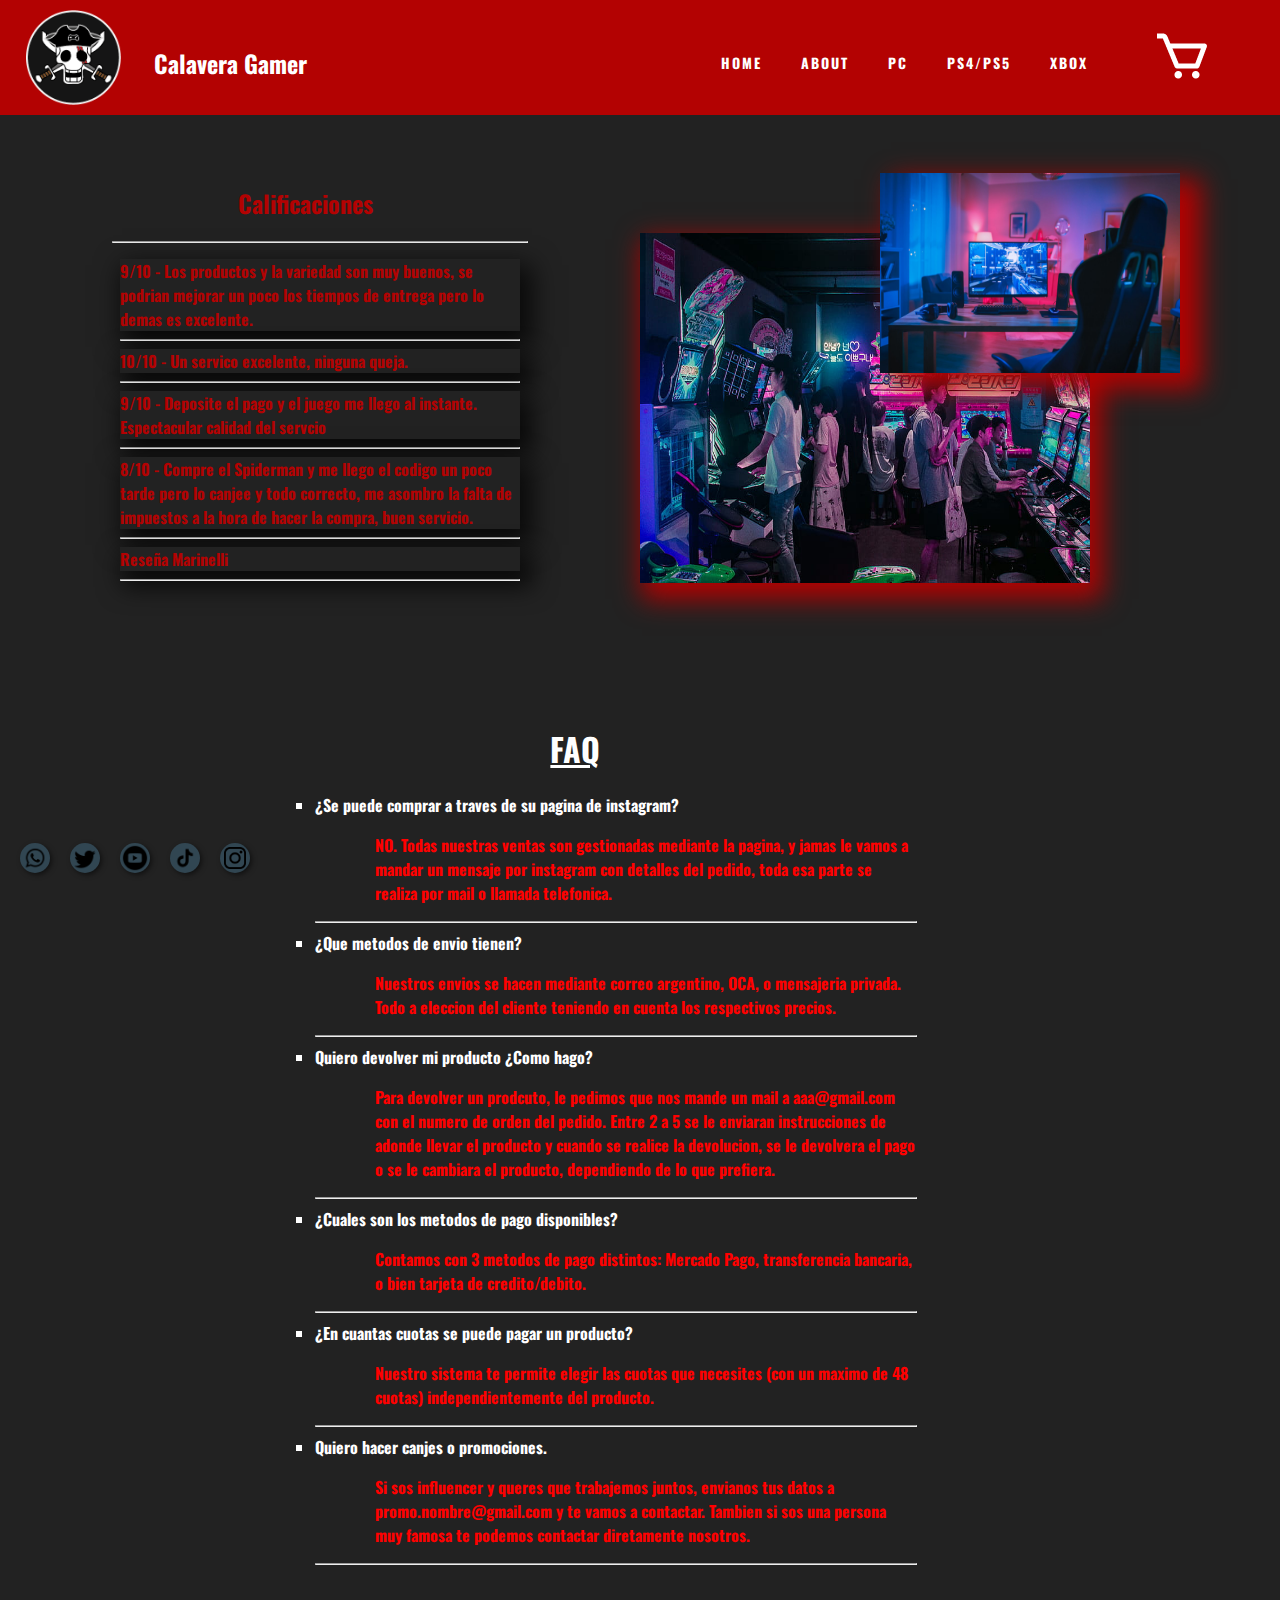
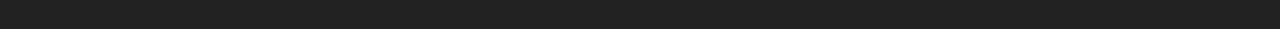
<file: pagina (final)/about.html>
<!DOCTYPE html>
<html>
    <head>
        <link rel="stylesheet" href="css/about.css">
        <link rel="preconnect" href="https://fonts.googleapis.com">
        <link rel="preconnect" href="https://fonts.gstatic.com" crossorigin>
        <link href="ht+tps://fonts.googleapis.com/css2?family=Oswald:wght@200;300;400;500;600;700&display=swap" rel="stylesheet">
        <meta charset="UTF-8">
        <link href='https://unpkg.com/boxicons@2.1.4/css/boxicons.min.css' rel='stylesheet'>
        <link rel="shortcut icon" href="img/Logo-Final.png" type="image/x-icon">
        <title>Calavera Gamer - About</title>
    </head>

    <body>
        <header>
            <div class="container">
                <img src="img/Logo-Final.png" alt="logo" class="logo">
                <h2 id="nombrePagina">Calavera Gamer</h2>
                <nav>
                    <ul>
                        <li><a href="index.html" class="lista">Home</a></li>
                        <li><a href="about.html" class="lista">About</a></li>
                        <li><a href="PC.html" class="lista">PC</a></li>
                        <li><a href="PS.html" class="lista">PS4/PS5</a></li>
                        <li><a href="XBOX.html" class="lista">XBOX</a></li>
                    </ul>
                    <div id="carrito">
                        <a href=""><img src="img/cart.png" alt=""></a>
                    </div>
                </nav>
            </div>
        </header>
        <main>
            <div class="Reseñas">
                <div class="Calif">
                <h2 id="ReseñasTitulo">Calificaciones</h2>
                <hr id="separadorTitulo">
                <ul style="list-style: none">
                    <li class="reseñaEscrita"> 9/10 - Los productos y la variedad son muy buenos, se podrian mejorar un poco los tiempos de entrega pero lo demas es excelente.</li>
                    <hr class="separadorReseñas">
                    <li class="reseñaEscrita"> 10/10 - Un servico excelente, ninguna queja.</li>
                    <hr class="separadorReseñas">
                    <li class="reseñaEscrita"> 9/10 - Deposite el pago y el juego me llego al instante. Espectacular calidad del servcio</li>
                    <hr class="separadorReseñas">
                    <li class="reseñaEscrita"> 8/10 - Compre el Spiderman y me llego el codigo un poco tarde pero lo canjee y todo correcto, me asombro la falta de impuestos a la hora de hacer la compra, buen servicio.</li>
                    <hr class="separadorReseñas">
                    <li class="reseñaEscrita"> Reseña Marinelli</li>
                    <hr class="separadorReseñas">
                </ul>
                </div>
                <div class="Imagenes">
                        <img id="img1" src="img/sala.jpg">
                        <img id="img2" src="img/setup.jpg">
                </div>
            </div>
            <div class="faq">
                <h1 id="tituloFaq">FAQ</h1>
                <ul style="list-style:square;">
                    <li class="preguntaFaq">¿Se puede comprar a traves de su pagina de instagram?</li>
                        <p class="respuestaFaq">NO. Todas nuestras ventas son gestionadas mediante la pagina, y jamas le vamos a mandar un mensaje por instagram con detalles del pedido, toda esa parte se realiza por mail o llamada telefonica.</p>
                    <hr class="separadorFaq">
                    <li class="preguntaFaq">¿Que metodos de envio tienen?</li>
                        <p class="respuestaFaq">Nuestros envios se hacen mediante correo argentino, OCA, o mensajeria privada. Todo a eleccion del cliente teniendo en cuenta los respectivos precios.</p>
                    <hr class="separadorFaq">
                    <li class="preguntaFaq">Quiero devolver mi producto ¿Como hago?</li>
                        <p class="respuestaFaq">Para devolver un prodcuto, le pedimos que nos mande un mail a aaa@gmail.com con el numero de orden del pedido. Entre 2 a 5 se le enviaran instrucciones de adonde llevar el producto y cuando se realice la devolucion, se le devolvera el pago o se le cambiara el producto, dependiendo de lo que prefiera.</p>
                    <hr class="separadorFaq">
                    <li class="preguntaFaq">¿Cuales son los metodos de pago disponibles?</li>
                        <p class="respuestaFaq">Contamos con 3 metodos de pago distintos: Mercado Pago, transferencia bancaria, o bien tarjeta de credito/debito.</p>
                    <hr class="separadorFaq">
                    <li class="preguntaFaq">¿En cuantas cuotas se puede pagar un producto?</li>
                        <p class="respuestaFaq">Nuestro sistema te permite elegir las cuotas que necesites (con un maximo de 48 cuotas) independientemente del producto.</p>
                    <hr class="separadorFaq">
                    <li class="preguntaFaq">Quiero hacer canjes o promociones.</li>
                        <p class="respuestaFaq">Si sos influencer y queres que trabajemos juntos, envianos tus datos a promo.nombre@gmail.com y te vamos a contactar. Tambien si sos una persona muy famosa te podemos contactar diretamente nosotros.</p>
                    <hr class="separadorFaq">
                </ul>
            </div>
        </main>
        <footer style="margin-bottom: 5%;">
            <section class="buttons-redes">
                <a href="#" id="whatsapp"><img src="img/WPP.png" alt="logoWPP" style="height: 30px ; bottom: 0px; position: absolute; margin-left: -15px;"></a>
                <a href="#" id="twitter"><img src="img/TW.png" alt="logoTW" style="height: 22px ; bottom: 3px; position: absolute; margin-left: -11px;"></a>
                <a href="#" id="youtube"><img src="img/YT.png" alt="logoYT" style="height: 30px ; bottom: 0px; position: absolute; margin-left: -15px;"></a>
                <a href="#" id="tiktok"><img src="img/TIKTOK.png" alt="logoTK" style="height: 30px ; bottom: 0px; position: absolute; margin-left: -15px;"></a>
                <a href="#" id="instagram"><img src="img/IG.png" alt="logoIG" style="height: 22px ; bottom: 4px; position: absolute; margin-left: -11px;"></a>
            </section>
        </footer>
    </body>
</html>
</file>
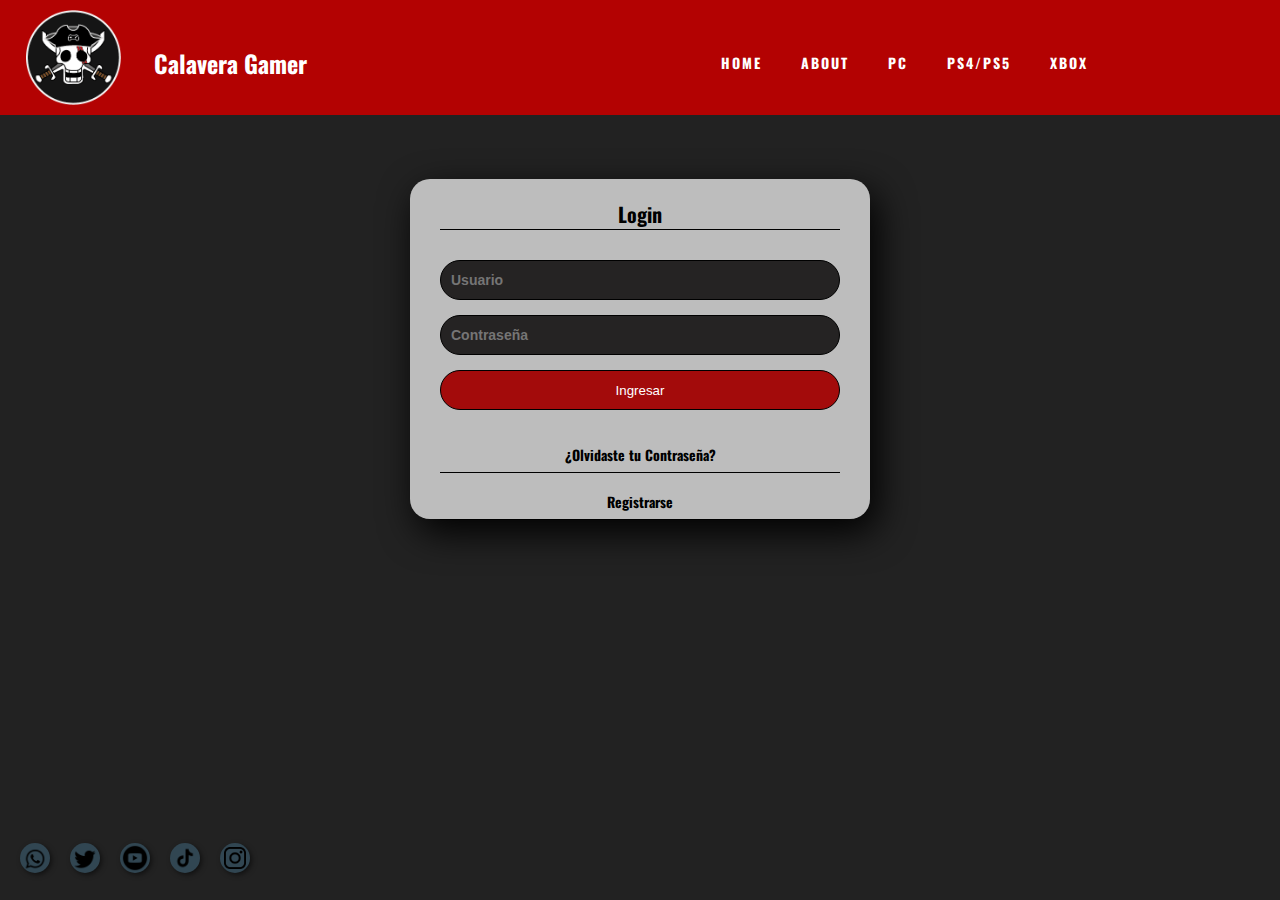
<file: pagina (final)/login.html>
<!DOCTYPE html>
<html>
    <head>
        <link rel="stylesheet" href="css/login.css">
        <link rel="preconnect" href="https://fonts.googleapis.com">
        <link rel="preconnect" href="https://fonts.gstatic.com" crossorigin>
        <link href="ht+tps://fonts.googleapis.com/css2?family=Oswald:wght@200;300;400;500;600;700&display=swap" rel="stylesheet">
        <meta charset="UTF-8">
        <script src="https://code.jquery.com/jquery-3.6.0.min.js"></script>
        <link href='https://unpkg.com/boxicons@2.1.4/css/boxicons.min.css' rel='stylesheet'>
        <link rel="shortcut icon" href="img/Logo-Final.png" type="image/x-icon">
        <title>Calavera Gamer - Iniciar</title>
    </head>

    <body>
        <header>
            <header>
                <div class="container">
                    <img src="img/Logo-Final.png" alt="logo" class="logo">
                    <h2 id="nombrePagina">Calavera Gamer</h2>
                    <nav>
                        <ul>
                            <li><a href="index.html" class="lista">Home</a></li>
                            <li><a href="about.html" class="lista">About</a></li>
                            <li><a href="#" class="lista">PC</a></li>
                            <li><a href="#" class="lista">PS4/PS5</a></li>
                            <li><a href="#" class="lista">XBOX</a></li>
                        </ul>
                    </nav>
                </div>
            </header>
        </header>
        <section class="form-login">
            <form id="formulario">
            <h5>Login</h5>
                <input class="controls" type="text" name="usuario" value="" placeholder="Usuario" id="nombreUsuario">
                <input class="controls" type="password" name="contrasena" value="" placeholder="Contraseña" id="contraseña">
                <input class="buttons" type="submit" name="" value="Ingresar">
                <p><a href="#">¿Olvidaste tu Contraseña?</a></p>
                <p><a href="registrarse.html">Registrarse</a></p>
            </form>
          </section>
          <section class="buttons-redes">
            <a href="#" id="whatsapp"><img src="img/WPP.png" alt="logoWPP" style="height: 30px ; bottom: -0.5px; position: absolute; margin-left: -15px;"></a>
            <a href="#" id="twitter"><img src="img/TW.png" alt="logoTW" style="height: 22px ; bottom: 3px; position: absolute; margin-left: -11px;"></a>
            <a href="#" id="youtube"><img src="img/YT.png" alt="logoYT" style="height: 30px ; bottom: 0px; position: absolute; margin-left: -15px;"></a>
            <a href="#" id="tiktok"><img src="img/TIKTOK.png" alt="logoTK" style="height: 30px ; bottom: 0px; position: absolute; margin-left: -15px;"></a>
            <a href="#" id="instagram"><img src="img/IG.png" alt="logoIG" style="height: 22px ; bottom: 4px; position: absolute; margin-left: -11px;"></a>
          </section>
    </body>
    <script>
        $("#formulario").submit(function(event) {
          event.preventDefault(); // se debe colocar para que el formulario no se envie

          $.ajax({
              method: "POST",
              url:"/php/corroborar.php",
              data: { Usuario: $("#nombreUsuario").val(), Contraseña: $("#contraseña").val()}

          })
          .done(function(msg){
                if(msg=="Exitoso"){
                location.href="index.html" //muestra la respuesta como una alerta
                }
                else{
                    alert(msg)
                }
          });
      });
  </script>
</html>
</file>
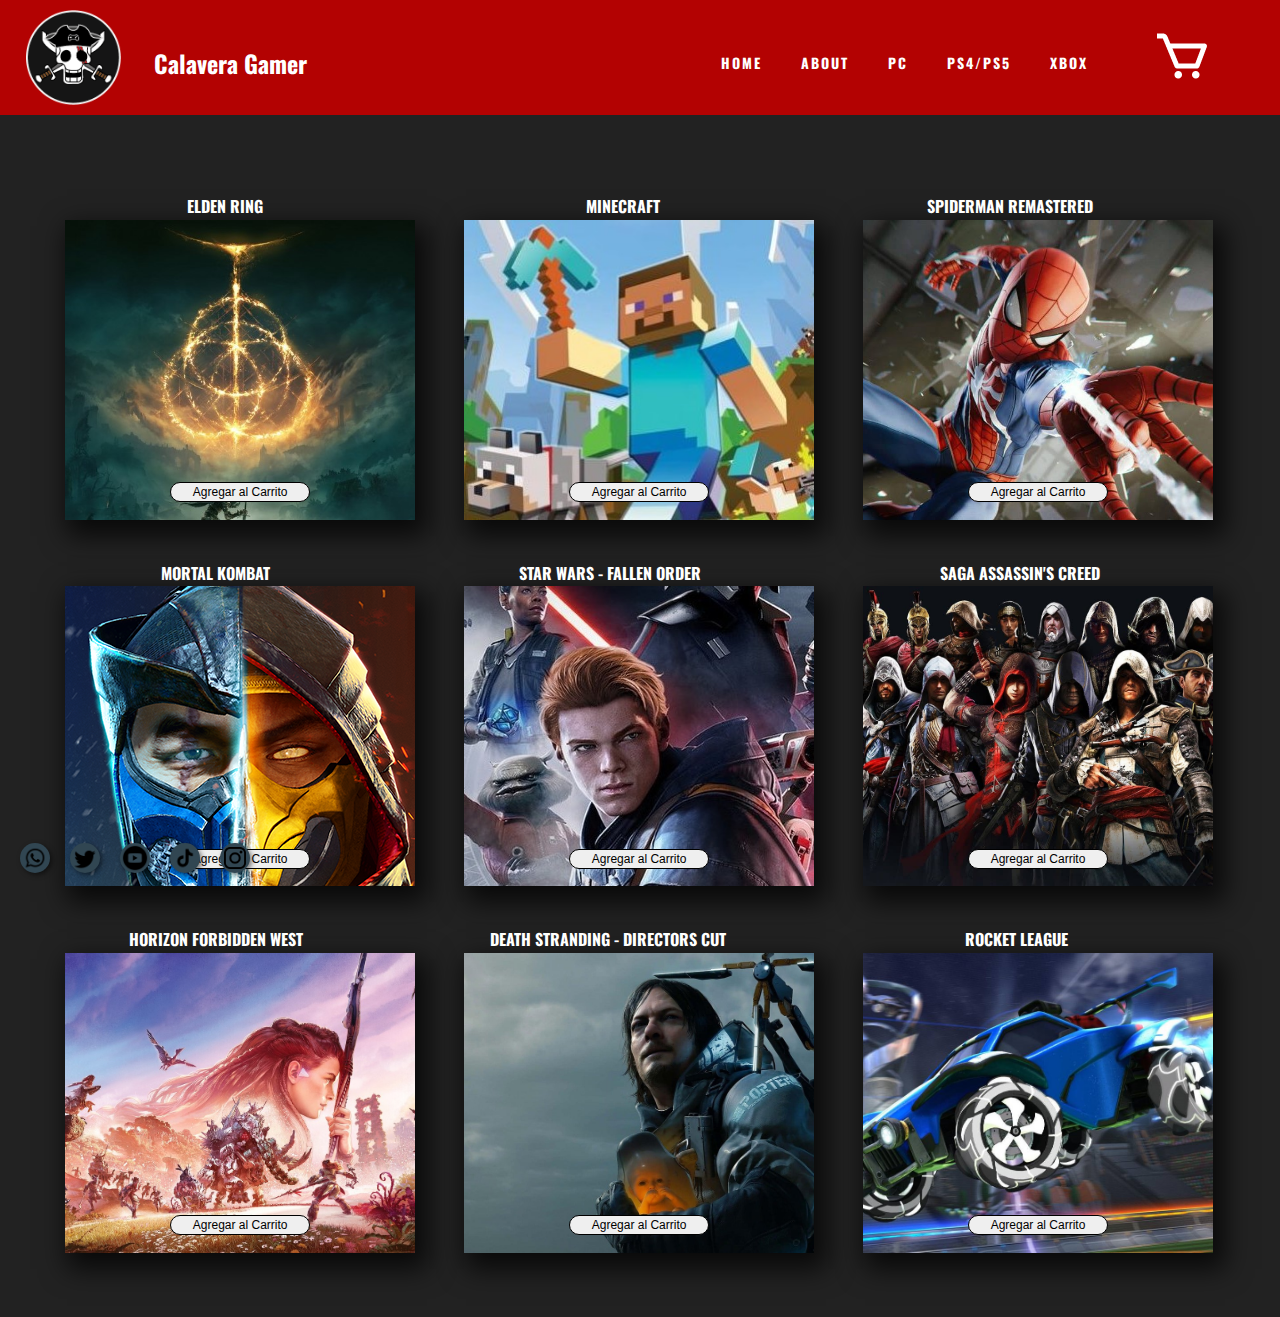
<file: pagina (final)/PC.html>
<!DOCTYPE html>
<html>
    <head>
        <link rel="stylesheet" href="css/index.css">
        <link rel="preconnect" href="https://fonts.googleapis.com">
        <link rel="preconnect" href="https://fonts.gstatic.com" crossorigin>
        <link href="ht+tps://fonts.googleapis.com/css2?family=Oswald:wght@200;300;400;500;600;700&display=swap" rel="stylesheet">
        <meta charset="UTF-8">
        <link href='https://unpkg.com/boxicons@2.1.4/css/boxicons.min.css' rel='stylesheet'>
        <link rel="shortcut icon" href="img/Logo-Final.png" type="image/x-icon">
        <title>Calavera Gamer - PC</title>
    </head>

    <body>
    
        <header>
            <div class="container">
                <img src="img/Logo-Final.png" alt="logo" class="logo">
                <h2 id="nombrePagina">Calavera Gamer</h2>
                <nav>
                    <ul>
                        <li><a href="index.html" class="lista">Home</a></li>
                        <li><a href="about.html" class="lista">About</a></li>
                        <li><a href="PC.html" class="lista">PC</a></li>
                        <li><a href="PS.html" class="lista">PS4/PS5</a></li>
                        <li><a href="XBOX.html" class="lista">XBOX</a></li>
                    </ul>
                    <div id="carrito">
                        <a href=""><img src="img/cart.png" alt="carrito"></a>
                    </div>
                </nav>

            </div>

        </header>
        <main>
            <section class="productos" style="margin-top: 11%;">
                <div class="filaProd">
                    <div class="productoRecuadro" style="background-image: url(img/ELDEN.jpg); background-size: cover;">
                        <p class="infoProducto" style="margin-left: 9.5%; margin-top: -2%;">ELDEN RING</p>
                        <button class="button">Agregar al Carrito</button>
                    </div>
                    <div class="productoRecuadro" style="background-image: url(img/MINECRAFT.jpeg); background-size: 350px 300px;">
                        <p class="infoProducto" style="margin-left: 9.5%; margin-top: -2%;">MINECRAFT</p>
                        <button class="button">Agregar al Carrito</button>
                    </div>
                    <div class="productoRecuadro" style="background-image: url(img/SPIDERMAN.jpg); background-size: cover;">
                        <p class="infoProducto" style="margin-left: 5%; margin-top: -2%;">SPIDERMAN REMASTERED</p>
                        <button class="button">Agregar al Carrito</button>
                    </div>
                </div>
                <div class="filaProd">
                    <div class="productoRecuadro" style="background-image: url(img/MortalKombat.png);">
                        <p class="infoProducto" style="margin-left: 7.5%; margin-top: -2%;">MORTAL KOMBAT</p>
                        <button class="button">Agregar al Carrito</button>
                    </div>
                    <div class="productoRecuadro" style="background-image: url(img/FALLENORDER.jpg); background-size: 350px 300px;">
                        <p class="infoProducto" style="margin-left: 4.3%; margin-top: -2%;">STAR WARS - FALLEN ORDER</p>
                        <button class="button">Agregar al Carrito</button>
                    </div>
                    <div class="productoRecuadro" style="background-image: url(img/SAGAAC.jpg); background-size: cover;">
                        <p class="infoProducto" style="margin-left: 6%; margin-top: -2%;">SAGA ASSASSIN'S CREED</p>
                        <button class="button">Agregar al Carrito</button>
                    </div>
                </div>
                <div class="filaProd">
                    <div class="productoRecuadro" style="background-image: url(img/HORIZONFW.jpeg); background-size: cover;">
                        <p class="infoProducto" style="margin-left: 5%; margin-top: -2%;">HORIZON FORBIDDEN WEST</p>
                        <button class="button">Agregar al Carrito</button>
                    </div>
                    <div class="productoRecuadro" style="background-image: url(img/DEATHSTRADING.jpg); background-size: cover;">
                        <p class="infoProducto" style="margin-left: 2%; margin-top: -2%;">DEATH STRANDING - DIRECTORS CUT</p>
                        <button class="button">Agregar al Carrito</button>  
                    </div>
                    <div class="productoRecuadro" style="background-image: url(img/ROCKETLEAGUE.jpg); background-size: cover;">
                        <p class="infoProducto" style="margin-left: 8%; margin-top: -2%;">ROCKET LEAGUE</p>
                        <button class="button">Agregar al Carrito</button>
                    </div>
                </div>
            </section>
        </main>
        <footer style="margin-bottom: 5%;">
            <section class="buttons-redes">
                <a href="#" id="whatsapp"><img src="img/WPP.png" alt="logoWPP" style="height: 30px ; bottom: 0px; position: absolute; margin-left: -15px;"></a>
                <a href="#" id="twitter"><img src="img/TW.png" alt="logoTW" style="height: 22px ; bottom: 3px; position: absolute; margin-left: -11px;"></a>
                <a href="#" id="youtube"><img src="img/YT.png" alt="logoYT" style="height: 30px ; bottom: 0px; position: absolute; margin-left: -15px;"></a>
                <a href="#" id="tiktok"><img src="img/TIKTOK.png" alt="logoTK" style="height: 30px ; bottom: 0px; position: absolute; margin-left: -15px;"></a>
                <a href="#" id="instagram"><img src="img/IG.png" alt="logoIG" style="height: 22px ; bottom: 4px; position: absolute; margin-left: -11px;"></a>
            </section>
        </footer>
    </body>
</html>
</file>
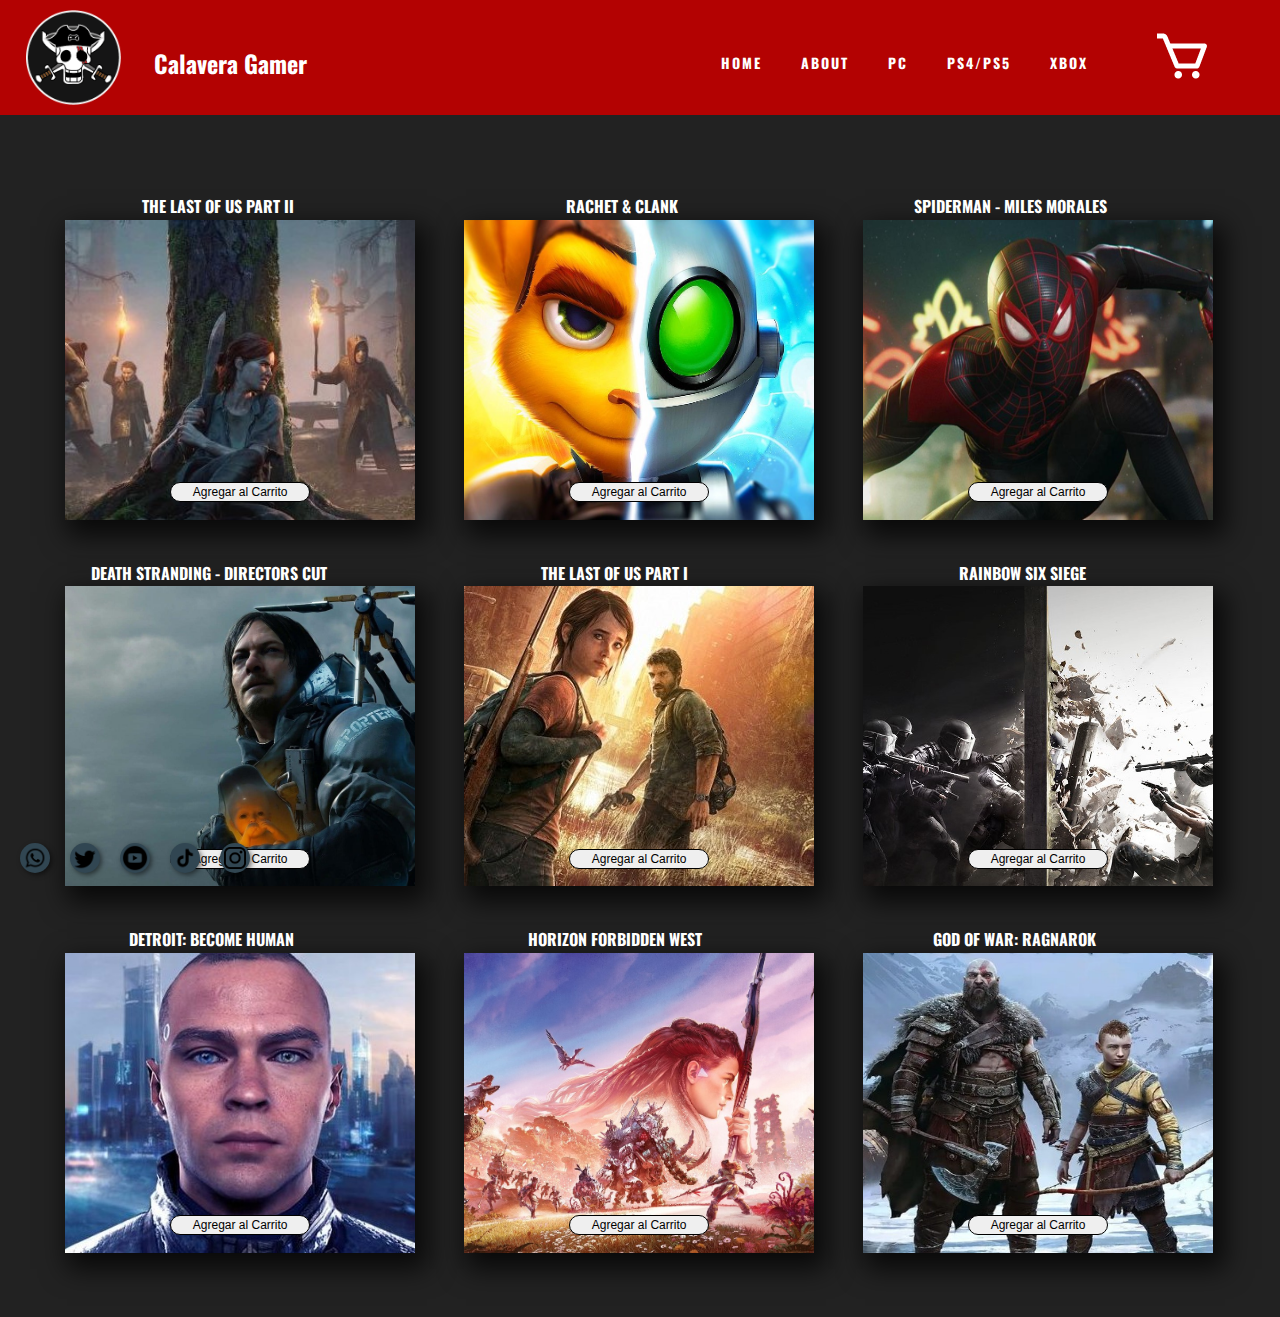
<file: pagina (final)/PS.html>
<!DOCTYPE html>
<html>
    <head>
        <link rel="stylesheet" href="css/index.css">
        <link rel="preconnect" href="https://fonts.googleapis.com">
        <link rel="preconnect" href="https://fonts.gstatic.com" crossorigin>
        <link href="ht+tps://fonts.googleapis.com/css2?family=Oswald:wght@200;300;400;500;600;700&display=swap" rel="stylesheet">
        <meta charset="UTF-8">
        <link href='https://unpkg.com/boxicons@2.1.4/css/boxicons.min.css' rel='stylesheet'>
        <link rel="shortcut icon" href="img/Logo-Final.png" type="image/x-icon">
        <title>Calavera Gamer - PS4/PS5</title>
    </head>

    <body>
    
        <header>
            <div class="container">
                <img src="img/Logo-Final.png" alt="logo" class="logo">
                <h2 id="nombrePagina">Calavera Gamer</h2>
                <nav>
                    <ul>
                        <li><a href="index.html" class="lista">Home</a></li>
                        <li><a href="about.html" class="lista">About</a></li>
                        <li><a href="PC.html" class="lista">PC</a></li>
                        <li><a href="PS.html" class="lista">PS4/PS5</a></li>
                        <li><a href="XBOX.html" class="lista">XBOX</a></li>
                    </ul>
                    <div id="carrito">
                        <a href=""><img src="img/cart.png" alt="carrito"></a>
                    </div>
                </nav>

            </div>

        </header>
        <main>
            <section class="productos" style="margin-top: 11%;">
                <div class="filaProd">
                    <div class="productoRecuadro" style="background-image: url(img/TLOU2.jpg); background-size: cover;">
                        <p class="infoProducto" style="margin-left: 6%; margin-top: -2%;">THE LAST OF US PART II</p>
                        <button class="button">Agregar al Carrito</button>  
                    </div>
                    <div class="productoRecuadro" style="background-image: url(img/RACHET.jpg); background-size: 350px 300px;">
                        <p class="infoProducto" style="margin-left: 8%; margin-top: -2%;">RACHET & CLANK</p>
                        <button class="button">Agregar al Carrito</button>
                    </div>
                    <div class="productoRecuadro" style="background-image: url(img/MILESMORALES.jpeg); background-size: 350px 300px;">
                        <p class="infoProducto" style="margin-left: 4%; margin-top: -2%;">SPIDERMAN - MILES MORALES</p>
                        <button class="button">Agregar al Carrito</button>
                    </div>
                </div>
                <div class="filaProd">
                    <div class="productoRecuadro" style="background-image: url(img/DEATHSTRADING.jpg); background-size: cover;">
                        <p class="infoProducto" style="margin-left: 2%; margin-top: -2%;">DEATH STRANDING - DIRECTORS CUT</p>
                        <button class="button">Agregar al Carrito</button>  
                    </div>
                    <div class="productoRecuadro" style="background-image: url(img/TLOU.jpg);">
                        <p class="infoProducto" style="margin-left: 6%; margin-top: -2%;">THE LAST OF US PART I</p>
                        <button class="button">Agregar al Carrito</button>
                    </div>
                    <div class="productoRecuadro" style="background-image: url(img/R6S.jpg); background-size: cover;">
                        <p class="infoProducto" style="margin-left: 7.5%; margin-top: -2%;">RAINBOW SIX SIEGE</p>
                        <button class="button">Agregar al Carrito</button>
                    </div>
                </div>
                <div class="filaProd">
                    <div class="productoRecuadro" style="background-image: url(img/DETROIT.jpg); background-size: cover;">
                        <p class="infoProducto" style="margin-left: 5%; margin-top: -2%;">DETROIT: BECOME HUMAN</p>
                        <button class="button">Agregar al Carrito</button>
                    </div>
                    <div class="productoRecuadro" style="background-image: url(img/HORIZONFW.jpeg); background-size: cover;">
                        <p class="infoProducto" style="margin-left: 5%; margin-top: -2%;">HORIZON FORBIDDEN WEST</p>
                        <button class="button">Agregar al Carrito</button>
                    </div>
                    <div class="productoRecuadro" style="background-image: url(img/GOWR.jpeg ); background-size: 350px 300px;">
                        <p class="infoProducto" style="margin-left: 5.5%; margin-top: -2%;">GOD OF WAR: RAGNAROK</p>
                        <button class="button">Agregar al Carrito</button>
                    </div>
                </div>
            </section>
        </main>
        <footer style="margin-bottom: 5%;">
            <section class="buttons-redes">
                <a href="#" id="whatsapp"><img src="img/WPP.png" alt="logoWPP" style="height: 30px ; bottom: 0px; position: absolute; margin-left: -15px;"></a>
                <a href="#" id="twitter"><img src="img/TW.png" alt="logoTW" style="height: 22px ; bottom: 3px; position: absolute; margin-left: -11px;"></a>
                <a href="#" id="youtube"><img src="img/YT.png" alt="logoYT" style="height: 30px ; bottom: 0px; position: absolute; margin-left: -15px;"></a>
                <a href="#" id="tiktok"><img src="img/TIKTOK.png" alt="logoTK" style="height: 30px ; bottom: 0px; position: absolute; margin-left: -15px;"></a>
                <a href="#" id="instagram"><img src="img/IG.png" alt="logoIG" style="height: 22px ; bottom: 4px; position: absolute; margin-left: -11px;"></a>
            </section>
        </footer>
    </body>
</html>
</file>
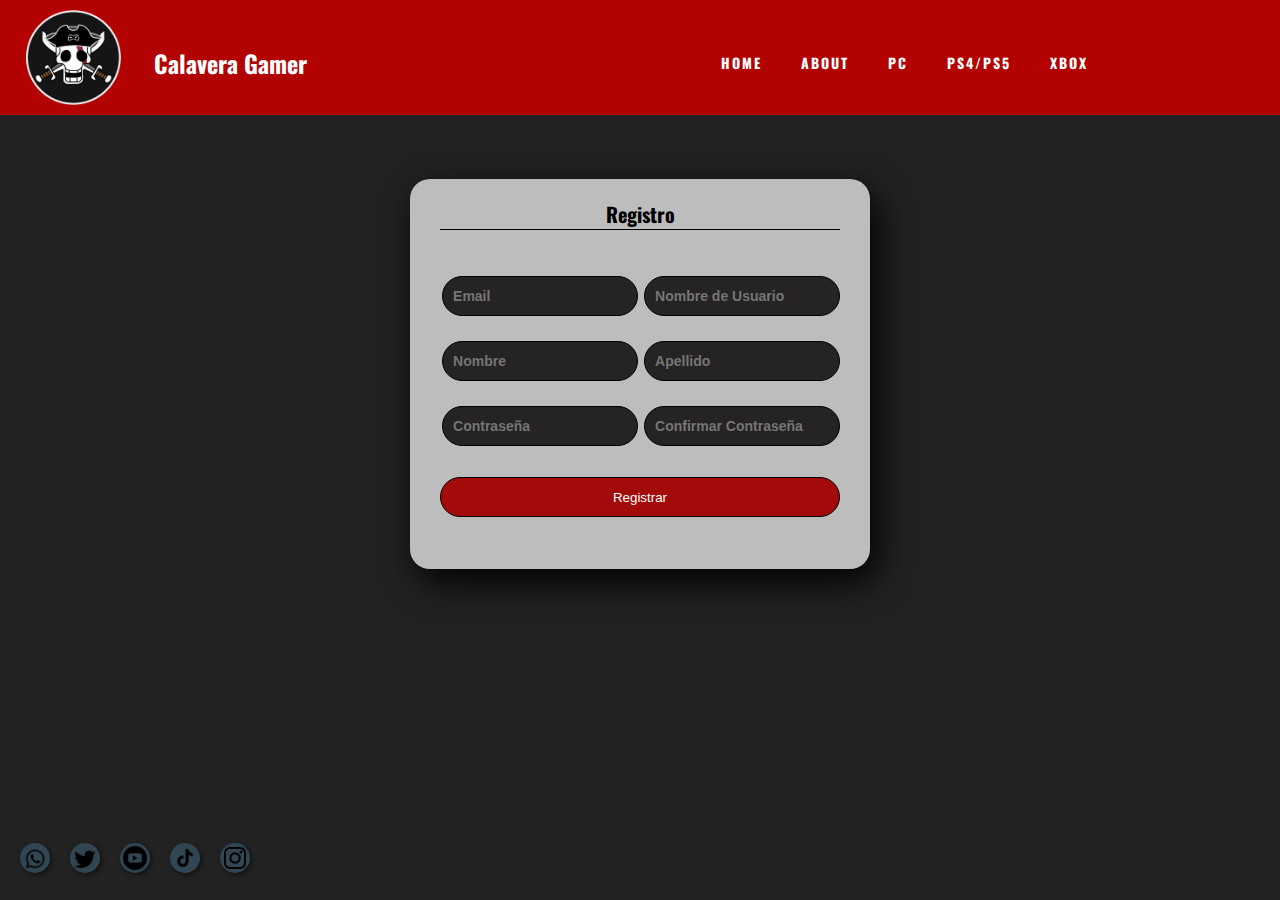
<file: pagina (final)/registrarse.html>
<!DOCTYPE html>
<html>
    <head>
        <link rel="stylesheet" href="css/registrarse.css">
        <link rel="preconnect" href="https://fonts.googleapis.com">
        <link rel="preconnect" href="https://fonts.gstatic.com" crossorigin>
        <link href="ht+tps://fonts.googleapis.com/css2?family=Oswald:wght@200;300;400;500;600;700&display=swap" rel="stylesheet">
        <meta charset="UTF-8">
        <script src="https://code.jquery.com/jquery-3.6.0.min.js"></script>
        <script src="https://ajax.googleapis.com/ajax/libs/jquery/3.6.1/jquery.min.js"></script>
        <link rel="shortcut icon" href="img/Logo-Final.png" type="image/x-icon">
        <title>Calavera Gamer - Registrar</title>
    </head>

    <body>
        <header>
            <div class="container">
                <img src="img/Logo-Final.png" alt="logo" class="logo" width="100" height="100">
                <h2 id="nombrePagina">Calavera Gamer</h2>
                <nav>
                    <ul>
                        <li><a href="#" class="lista">Home</a></li>
                        <li><a href="about.html" class="lista">About</a></li>
                        <li><a href="#" class="lista">PC</a></li>
                        <li><a href="#" class="lista">PS4/PS5</a></li>
                        <li><a href="#" class="lista">XBOX</a></li>
                    </ul>
                </nav>
            </div>
        </header>
        <section class="form-registro">
            <form id="formulario">
            <h5>Registro</h5>
            <ul style="display: inline-flex; margin-left: -11%;">
                <input class="controls" type="email" name="Email" value="" placeholder="Email" id="email">
                <input class="controls" type="text" name="Usuario" value="" placeholder="Nombre de Usuario" id="nombreUsuario">
            </ul>
            <ul style="display: inline-flex;  margin-left: -11%; margin-top: -5%;">
                <input class="controls" type="text" name="Nombre" value="" placeholder="Nombre" id="nombre">
                <input class="controls" type="text" name="Apellido" value="" placeholder="Apellido" id="apellido">
            </ul>
            <ul style="display: inline-flex;  margin-left: -11%; margin-top: -5%;">
                <input class="controls" type="password" name="Contraseña" value="" placeholder="Contraseña" id="contraseña">
                <input class="controls" type="password" name="Contraseña1" value="" placeholder="Confirmar Contraseña" id="contraseña1">
            </ul>
            <input class="buttons" type="submit" name="" value="Registrar">
        </form>
        </section>
        <section class="buttons-redes">
            <a href="#" id="whatsapp"><img src="img/WPP.png" alt="logoWPP" style="height: 30px ; bottom: -0.5px; position: absolute; margin-left: -15px;"></a>
            <a href="#" id="twitter"><img src="img/TW.png" alt="logoTW" style="height: 22px ; bottom: 3px; position: absolute; margin-left: -11px;"></a>
            <a href="#" id="youtube"><img src="img/YT.png" alt="logoYT" style="height: 30px ; bottom: 0px; position: absolute; margin-left: -15px;"></a>
            <a href="#" id="tiktok"><img src="img/TIKTOK.png" alt="logoTK" style="height: 30px ; bottom: 0px; position: absolute; margin-left: -15px;"></a>
            <a href="#" id="instagram"><img src="img/IG.png" alt="logoIG" style="height: 22px ; bottom: 4px; position: absolute; margin-left: -11px;"></a>
        </section>
    </body>

    <script>
        $("#formulario").submit(function(event) {
          event.preventDefault(); // se debe colocar para que el formulario no se envie

          $.ajax({
              method: "POST",
              url:"/php/respuesta.php",
              data: { Nombre: $("#nombre").val(), Apellido: $("#apellido").val(), Email: $("#email").val(), Usuario: $("#nombreUsuario").val(), Contraseña: $("#contraseña").val(), Contraseña1: $("#contraseña1").val() }

          })
          .done(function(msg){
                if(msg=="Exitoso"){
                location.href="login.html" //muestra la respuesta como una alerta
                }
                else{
                    alert(msg)
                }
          });
      });
  </script>
</html>
</file>
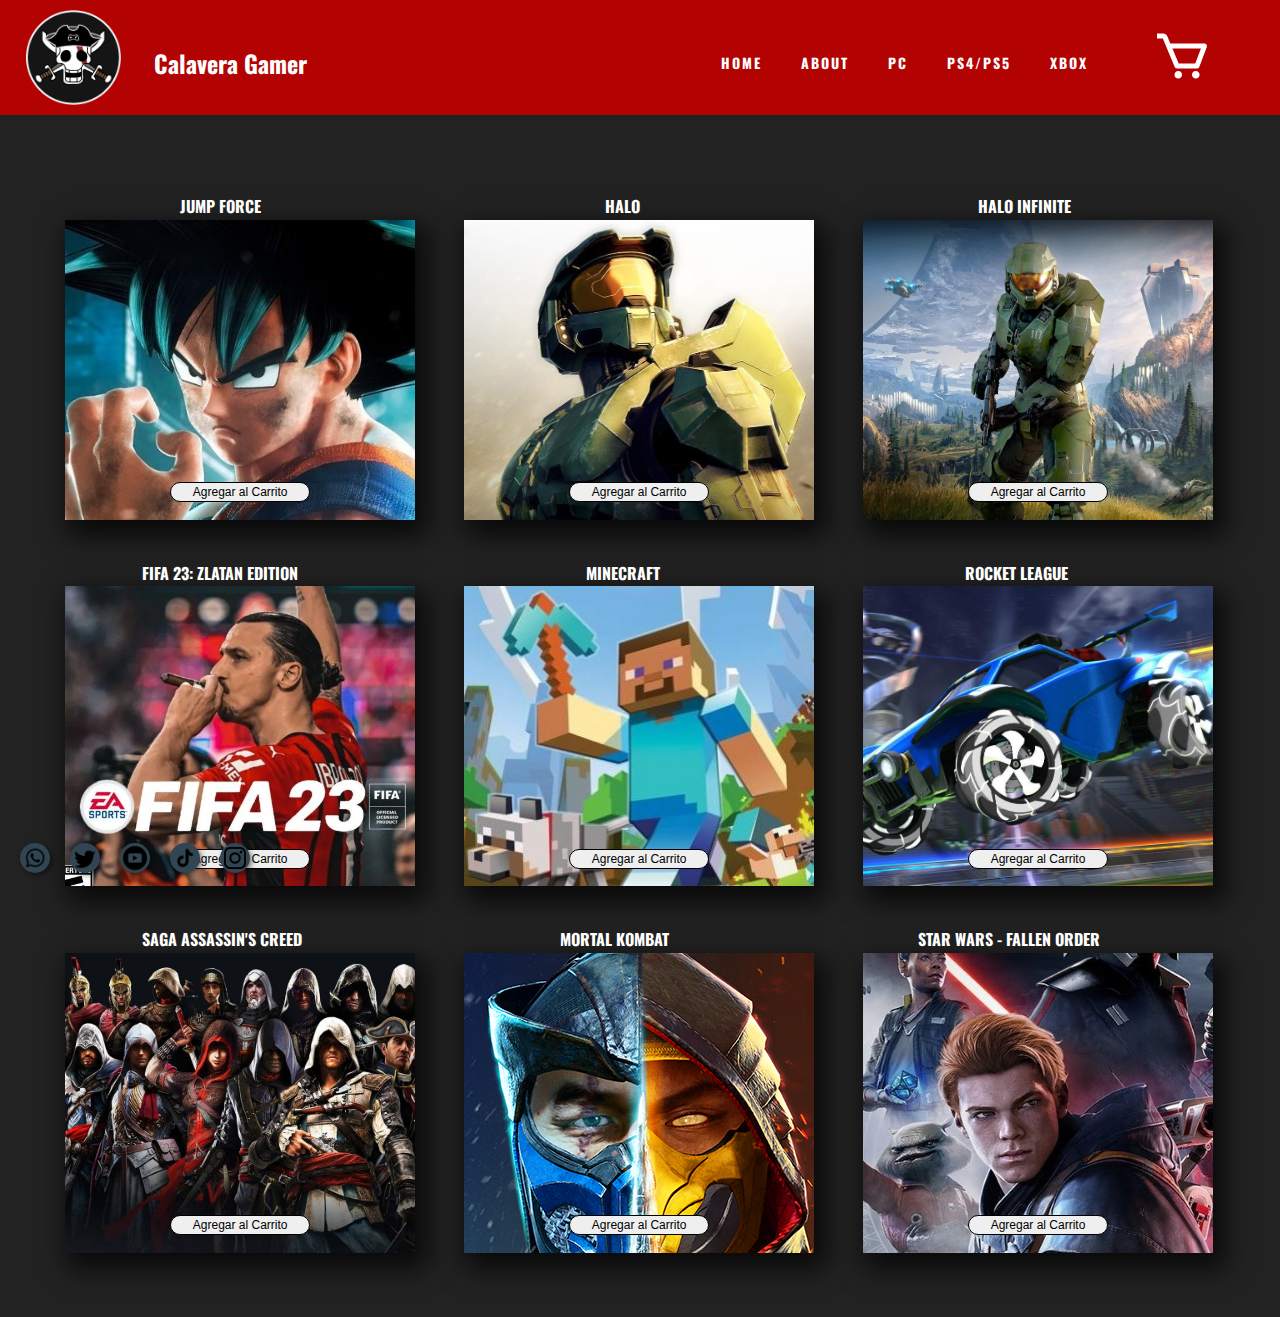
<file: pagina (final)/XBOX.html>
<!DOCTYPE html>
<html>
    <head>
        <link rel="stylesheet" href="css/index.css">
        <link rel="preconnect" href="https://fonts.googleapis.com">
        <link rel="preconnect" href="https://fonts.gstatic.com" crossorigin>
        <link href="ht+tps://fonts.googleapis.com/css2?family=Oswald:wght@200;300;400;500;600;700&display=swap" rel="stylesheet">
        <meta charset="UTF-8">
        <link href='https://unpkg.com/boxicons@2.1.4/css/boxicons.min.css' rel='stylesheet'>
        <link rel="shortcut icon" href="img/Logo-Final.png" type="image/x-icon">
        <title>Calavera Gamer - XBOX</title>
    </head>

    <body>
    
        <header>
            <div class="container">
                <img src="img/Logo-Final.png" alt="logo" class="logo">
                <h2 id="nombrePagina">Calavera Gamer</h2>
                <nav>
                    <ul>
                        <li><a href="index.html" class="lista">Home</a></li>
                        <li><a href="about.html" class="lista">About</a></li>
                        <li><a href="PC.html" class="lista">PC</a></li>
                        <li><a href="PS.html" class="lista">PS4/PS5</a></li>
                        <li><a href="XBOX.html" class="lista">XBOX</a></li>
                    </ul>
                    <div id="carrito">
                        <a href=""><img src="img/cart.png" alt="carrito"></a>
                    </div>
                </nav>

            </div>

        </header>
        <main>
            <section class="productos" style="margin-top: 11%;">
                <div class="filaProd">
                    <div class="productoRecuadro" style="background-image: url(img/JUMPFORCE.jpg); background-size: 350px 300px;">
                        <p class="infoProducto" style="margin-left: 9%; margin-top: -2%;">JUMP FORCE</p>
                        <button class="button">Agregar al Carrito</button>
                    </div>
                    <div class="productoRecuadro" style="background-image: url(img/HALO.jpg); background-size: 350px 300px;">
                        <p class="infoProducto" style="margin-left: 11%; margin-top: -2%;">HALO</p>
                        <button class="button">Agregar al Carrito</button>
                    </div>
                    <div class="productoRecuadro" style="background-image: url(img/HALOINF.jpeg); background-size: 350px 300px;">
                        <p class="infoProducto" style="margin-left: 9%; margin-top: -2%;">HALO INFINITE</p>
                        <button class="button">Agregar al Carrito</button>
                    </div>
                </div>
                <div class="filaProd">
                    <div class="productoRecuadro" style="background-image: url(img/FIFA23.png); ;">
                        <p class="infoProducto" style="margin-left: 6%; margin-top: -2%;">FIFA 23: ZLATAN EDITION</p>
                        <button class="button">Agregar al Carrito</button>
                    </div>
                    <div class="productoRecuadro" style="background-image: url(img/MINECRAFT.jpeg); background-size: 350px 300px;">
                        <p class="infoProducto" style="margin-left: 9.5%; margin-top: -2%;">MINECRAFT</p>
                        <button class="button">Agregar al Carrito</button>
                    </div>
                    <div class="productoRecuadro" style="background-image: url(img/ROCKETLEAGUE.jpg); background-size: cover;">
                        <p class="infoProducto" style="margin-left: 8%; margin-top: -2%;">ROCKET LEAGUE</p>
                        <button class="button">Agregar al Carrito</button>
                    </div>
                </div>
                <div class="filaProd">
                    <div class="productoRecuadro" style="background-image: url(img/SAGAAC.jpg); background-size: cover;">
                        <p class="infoProducto" style="margin-left: 6%; margin-top: -2%;">SAGA ASSASSIN'S CREED</p>
                        <button class="button">Agregar al Carrito</button>
                    </div>
                    <div class="productoRecuadro" style="background-image: url(img/MortalKombat.png); ">
                        <p class="infoProducto" style="margin-left: 7.5%; margin-top: -2%;">MORTAL KOMBAT</p>
                        <button class="button">Agregar al Carrito</button>
                    </div>
                    <div class="productoRecuadro" style="background-image: url(img/FALLENORDER.jpg); background-size: 350px 300px;">
                        <p class="infoProducto" style="margin-left: 4.3%; margin-top: -2%;">STAR WARS - FALLEN ORDER</p>
                        <button class="button">Agregar al Carrito</button>
                    </div>
                </div>
            </section>
        </main>
        <footer style="margin-bottom: 5%;">
            <section class="buttons-redes">
                <a href="#" id="whatsapp"><img src="img/WPP.png" alt="logoWPP" style="height: 30px ; bottom: 0px; position: absolute; margin-left: -15px;"></a>
                <a href="#" id="twitter"><img src="img/TW.png" alt="logoTW" style="height: 22px ; bottom: 3px; position: absolute; margin-left: -11px;"></a>
                <a href="#" id="youtube"><img src="img/YT.png" alt="logoYT" style="height: 30px ; bottom: 0px; position: absolute; margin-left: -15px;"></a>
                <a href="#" id="tiktok"><img src="img/TIKTOK.png" alt="logoTK" style="height: 30px ; bottom: 0px; position: absolute; margin-left: -15px;"></a>
                <a href="#" id="instagram"><img src="img/IG.png" alt="logoIG" style="height: 22px ; bottom: 4px; position: absolute; margin-left: -11px;"></a>
            </section>
        </footer>
    </body>
</html>
</file>
<file: pagina (final)/css/about.css>
body{
    margin: 0;
    background: #222;
    font-family: 'Oswald', sans-serif;
    font-weight: 700;
}

header {
    background: rgba(179, 2, 2, 1);
    width: 100%;
    top: 0;
    position: sticky;
    z-index: 1;
}

header::after{
    content: "";
    display: table;
    clear: both;
}

.logo{
    float: left;
    width: 95px;
    height: 95px;
    padding-top: 10px;
    margin-left: 2%;
    padding-bottom: 10px;
}

#nombrePagina{
    position: absolute;
    margin-left: 12%;
    color: white;
    margin-top: 3.5%;
}

nav{
    float: right;
    margin-right: 15%;
}

nav ul{
    margin: 0;
    padding: 0;
    list-style: none;
}

nav li{ /*aliniacion opciones*/
    display:inline-block;
    margin-left: 35px;
    padding-top: 45px;
    position: relative;
}

nav ul li a{ /*opciones*/
    color: rgb(255, 255, 255);
    text-decoration: none;
    text-transform: uppercase;
    font-size: 14px;
    letter-spacing: 2px;
    position: relative;
}

nav a:hover{
    color: #000;
}

.lista::before{ /*transicion de barra nav*/
    content: " ";
    display: block;
    height: 5px;
    width: 0%;
    background-color: rgb(255, 255, 255);
    position: relative;
    top: 0;
    transition: all ease-in-out 250ms;
}

.lista:hover::before{
    width: 100%;
}

.buttons-redes {
    min-width: 600px;
    display: flex;
    align-self: baseline;
    position: fixed;
    bottom: 3%;  
}
  
.buttons-redes a {
    text-decoration: none;
    margin-left: 20px;
    font-size: 28px;
    width: 30px;
    height: 30px;
    line-height: 60px;
    text-align: center;
    background: #314652;
    color: #f1f1f1;
    border-radius: 50%;
    box-shadow: 2px 2px 5px rgba(0, 0, 0, .5);
    transition: all .4s ease-in-out;
}
  
.buttons-redes a:hover {
    transform: scale(1.5);
}

.productoRecuadro{
    width: 250px;
    height: 300px;
    margin-left: 43px;
    margin-top: -3%;
    
}

.texto{
    text-align: center;
    padding-top: 105%;
}



.productos{
    margin-top: 3%;
}

.filaProd{
    list-style: none;
    margin-right: 5%;
    margin-top: 3%;
    margin-left: 0%;
    align-items: center;
    display: inline-flex;
}

.imgProd{
    width: 180px;
    height: 200px;
    margin-top: 2%; 
    margin-left: 15%;
    box-shadow: 7px 11px 25px 5px rgba(0,0,0,0.74);
-webkit-box-shadow: 7px 11px 25px 5px rgba(0,0,0,0.74);
-moz-box-shadow: 7px 11px 25px 5px rgba(0,0,0,0.74);
}

.button{ /*ingresar*/
    width: 80%;
    height: 60px;
    font-size: 20px;
    border: 1px solid black;
    border-radius: 20px;
    color: black;
    margin-left: 10%;
    margin-top: 5%;
    text-decoration: none;
    margin-bottom: -10%;
}

.button:hover{
    cursor: pointer;
    transition: .5s;
    transform: scale(1.1);
}

#carrito{
    width: 10%;
    position: absolute;
    right: 0;
    top: 0;
    margin-top: 2%;
}
#carrito:hover{
    -webkit-animation: 2s balanceo 1;
}
@-webkit-keyframes balanceo{
20% {
    -webkit-transform: scale(0.9) rotate(-3deg);
    }
30%, 50%, 70%, 90% {
    -webkit-transform: scale(1.1) rotate(3deg);
    }
40%, 60%, 80% {
    -webkit-transform: scale(0.9) rotate(-3deg);
    }  
}

.Reseñas{
    display: flex;
}

#img1{
    width: 450px;
    height: 350px;
    position: absolute; 
    z-index: 0;
    margin-left: 70%;
    box-shadow: 7px 11px 25px 5px rgba(179, 2, 2, 1);
-webkit-box-shadow: 7px 11px 25px 5px rgba(179, 2, 2, 1);
-moz-box-shadow: 7px 11px 25px 5px rgba(179, 2, 2, 1);
}

#img2{
    width: 300px;
    height: 200px;
    margin-left: 150%;
    margin-top: -20%;
    position: relative;
    z-index: 0;
    box-shadow: 16px 11px 25px 5px rgba(179, 2, 2, 1);
    -webkit-box-shadow: 16px 11px 25px 5px rgba(179, 2, 2, 1);
    -moz-box-shadow: 16px 11px 25px 5px rgba(179, 2, 2, 1);
}

#ReseñasTitulo{  
    margin-left:55% ;
    margin-top: 3%;
    color: rgba(179, 2, 2, 1);
}

.Calif{
    margin-left: 10%;
    margin-top: 5%;
    width: 200px;
}

#separadorTitulo{
    margin-left: -8%;
    margin-right: -100%;
}

.Imagenes{
    position: relative;
    right: 0;
    margin-right: 35%;
    margin-top: 9.2%;
    margin-left: 8%;
}

.reseñaEscrita{
    margin-left: -30%;
    width: 400px;
    color:rgba(179, 2, 2, 1);
    background-color:#222;
    box-shadow: 7px 11px 25px 5px rgba(0,0,0,0.74);
    -webkit-box-shadow: 7px 11px 25px 5px rgba(0,0,0,0.74);
    -moz-box-shadow: 7px 11px 25px 5px rgba(0,0,0,0.74);
}

.separadorReseñas{
    margin-left: -30%;
    margin-right: -120%;
    color:rgba(179, 2, 2, 1);

}

.faq{
    margin-top: 10%;
    margin-left: 21.5%;
    width: 50%;
    height: 50%;
}

#tituloFaq{
    color: white;
    position: relative;
    text-decoration: underline;
    margin-left: 43%;
}

.preguntaFaq{
    color: white;
}

.respuestaFaq{
    color: red;
    margin-left: 10%;
}

.separadorFaq{
    width: 100%;
}
</file>
<file: pagina (final)/css/login.css>
body{
  margin: 0;
  background: #222;
  font-family: 'Oswald', sans-serif;
  font-weight: 700;
}

header {
  background: rgba(179, 2, 2, 1);
  width: 100%;
  top: 0;
  position: sticky;
}

header::after{
  content: "";
  display: table;
  clear: both;
}

.logo{
  float: left;
  width: 95px;
  height: 95px;
  padding-top: 10px;
  margin-left: 2%;
  padding-bottom: 10px;
}

#nombrePagina{
  position: absolute;
  margin-left: 12%;
  color: white;
  margin-top: 3.5%;
}

nav{
  float: right;
  margin-right: 15%;
}

nav ul{
  margin: 0;
  padding: 0;
  list-style: none;
}

nav li{ /*aliniacion opciones*/
  display:inline-block;
  margin-left: 35px;
  padding-top: 45px;
  position: relative;
}

nav ul li a{ /*opciones*/
  color: rgb(255, 255, 255);
  text-decoration: none;
  text-transform: uppercase;
  font-size: 14px;
  letter-spacing: 2px;
  position: relative;
}

nav a:hover{
  color: #000;
}

.lista::before{ /*transicion de barra nav*/
  content: " ";
  display: block;
  height: 5px;
  width: 0%;
  background-color: rgb(255, 255, 255);
  position: relative;
  top: 0;
  transition: all ease-in-out 250ms;
}

.lista:hover::before{
  width: 100%;
}

.buttons-redes {
  min-width: 600px;
  display: flex;
  align-self: baseline;
  position: fixed;
  bottom: 3%;
  
}

.buttons-redes a {
  text-decoration: none;
  margin-left: 20px;
  font-size: 28px;
  width: 30px;
  height: 30px;
  line-height: 60px;
  text-align: center;
  background: #314652;
  color: #f1f1f1;
  border-radius: 50%;
  box-shadow: 2px 2px 5px rgba(0, 0, 0, .5);
  transition: all .4s ease-in-out;
}

.buttons-redes a:hover {
  transform: scale(1.5);
}
.form-login { /* recuadro login */
  width: 400px;
  height: 300px;
  background: rgba(245, 245, 245, 0.733);
  margin: auto;
  margin-top: 5%;
  box-shadow: 7px 13px 37px #000;
  padding: 20px 30px;
  border-top: 0px solid black;
  border-radius: 20px;
  color: black;
}
  
.form-login h5 {   /*texto login*/
  margin: 0;
  text-align: center;
  height: 30px;
  margin-bottom: 30px;
  border-bottom: 1px solid;
  font-size: 20px;
}
  
.controls {  /* Usuario y contraseña*/
  width: 94.5%;
  border: 1px solid black;
  color: whitesmoke;
  border-radius: 20px;
  margin-bottom: 15px;
  padding: 11px 10px;
  background: #252323;
  font-size: 14px;
  font-weight: bold;
}
  
.buttons { /*ingresar*/
  width: 100%;
  height: 40px;
  background: rgb(163, 11, 11);
  border: 1px solid black;
  border-radius: 20px;
  color: white;
  margin-bottom: 16px;
}

.buttons:hover{
  text-decoration: underline;
}
  
.form-login p{ /*olvidaste tu contraseña*/
  height: 30px;
  text-align: center;
  border-bottom: 1px solid;
}
  
.form-login a { /*olvidaste tu contraseña*/
  color: black;
  text-decoration: none;
  font-size: 14px;
}
  
.form-login a:hover { /*olvidate tu contraseña*/
  text-decoration: underline;
}

.buttons-redes{
  min-width: 600px;
  display: flex;
  align-self: baseline;
  position: fixed;
  bottom: 3%;
    
}
  
.buttons-redes a {
  text-decoration: none;
  margin-left: 20px;
  font-size: 28px;
  width: 30px;
  height: 30px;
  line-height: 60px;
  text-align: center;
  background: #314652;
  color: #f1f1f1;
  border-radius: 50%;
  box-shadow: 2px 2px 5px rgba(0, 0, 0, .5);
  transition: all .4s ease-in-out;
}
  
.buttons-redes a:hover {
  transform: scale(1.5);
}
</file>
<file: pagina (final)/css/index.css>
body{
    margin: 0;
    background: #222;
    font-family: 'Oswald', sans-serif;
    font-weight: 700;
    
}

header {
    background: rgba(179, 2, 2, 1);
    width: 100%;
    top: 0;
    z-index: 1;
    position: sticky;
}

header::after{
    content: "";
    display: table;
    clear: both;
}

.logo{
    float: left;
    width: 95px;
    height: 95px;
    padding-top: 10px;
    margin-left: 2%;
    padding-bottom: 10px;
}

#nombrePagina{
    position: absolute;
    margin-left: 12%;
    color: white;
    margin-top: 3.5%;
}

nav{
    float: right;
    margin-right: 15%;
}

nav ul{
    margin: 0;
    padding: 0;
    list-style: none;
}

nav li{ /*aliniacion opciones*/
    display:inline-block;
    margin-left: 35px;
    padding-top: 45px;
    position: relative;
}

nav ul li a{ /*opciones*/
    color: rgb(255, 255, 255);
    text-decoration: none;
    text-transform: uppercase;
    font-size: 14px;
    letter-spacing: 2px;
    position: relative;
}

nav a:hover{
    color: #000;
}

.lista::before{ /*transicion de barra nav*/
    content: " ";
    display: block;
    height: 5px;
    width: 0%;
    background-color: rgb(255, 255, 255);
    position: relative;
    top: 0;
    transition: all ease-in-out 250ms;
}

.lista:hover::before{
    width: 100%;
}

.buttons-redes {
    min-width: 600px;
    display: flex;
    align-self: baseline;
    position: fixed;
    bottom: 3%;
    
}
  
.buttons-redes a {
    text-decoration: none;
    margin-left: 20px;
    font-size: 28px;
    width: 30px;
    height: 30px;
    line-height: 60px;
    text-align: center;
    background: #314652;
    color: #f1f1f1;
    border-radius: 50%;
    box-shadow: 2px 2px 5px rgba(0, 0, 0, .5);
    transition: all .4s ease-in-out;
}
  
.buttons-redes a:hover {
    transform: scale(1.5);
}

.productoRecuadro{
    width: 350px;
    height: 300px;
    margin-left: 43px;
    margin-top: -3%;
    z-index: 0;
    background-color: #f1f1f1;
    box-shadow: 7px 11px 25px 5px rgba(0,0,0,0.74);
-webkit-box-shadow: 7px 11px 25px 5px rgba(0,0,0,0.74);
-moz-box-shadow: 7px 11px 25px 5px rgba(0,0,0,0.74);
}

.infoProducto{
    position: absolute;
    z-index: -1;
    color: white;
    text-align: center;
}

.productos{
    margin-top: 3%;
}

.filaProd{
    list-style: none;
    margin-right: 5%;
    margin-top: 8%;
    margin-left: 1.5%;
    justify-content: space-around;
    display: flex;

}

.imgProd{
    width: 300px;
    height: 200px;
    margin-top: 2%;    
}

.button{ /*Añadir*/
    width: 40%;
    height: 20px;
    font-size: 12px;
    border: 1px solid black;
    border-radius: 20px;
    color: black;
    text-decoration: none;
    margin-top: 75%;
    margin-left: 30%;
}

.button:hover{
    cursor: pointer;
    transition: .5s;
    transform: scale(1.1);
}

#carrito{
    width: 10%;
    position: absolute;
    right: 0;
    top: 0;
    margin-top: 2%;
}
#carrito:hover{
    -webkit-animation: 2s balanceo 1;
}
@-webkit-keyframes balanceo{
20% {
    -webkit-transform: scale(0.9) rotate(-3deg);
    }
30%, 50%, 70%, 90% {
    -webkit-transform: scale(1.1) rotate(3deg);
    }
40%, 60%, 80% {
    -webkit-transform: scale(0.9) rotate(-3deg);
    }  
}

.slider-container {
    margin-left: 5%;
    display: flex;
    overflow-x: auto;
    scroll-snap-type:x mandatory;
    padding-top: 5%;
    width: 90%;
    height: 400px; 
  }
  
  .slider-container img {
    flex: 0 0 100%;
    width: 100%;
    object-fit:fill;
    scroll-snap-align:center;
  }
</file>
<file: pagina (final)/css/registrarse.css>
body{
  margin: 0;
  background: #222;
  font-family: 'Oswald', sans-serif;
  font-weight: 700;
}

header {
  background: rgba(179, 2, 2, 1);
  width: 100%;
  top: 0;
  position: sticky;
}

header::after{
  content: "";
  display: table;
  clear: both;
}

.logo{
  float: left;
  width: 95px;
  height: 95px;
  padding-top: 10px;
  margin-left: 2%;
  padding-bottom: 10px;
}

#nombrePagina{
  position: absolute;
  margin-left: 12%;
  color: white;
  margin-top: 3.5%;
}

nav{
  float: right;
  margin-right: 15%;
}

nav ul{
  margin: 0;
  padding: 0;
  list-style: none;
}

nav li{ /*aliniacion opciones*/
  display:inline-block;
  margin-left: 35px;
  padding-top: 45px;
  position: relative;
}

nav ul li a{ /*opciones*/
  color: rgb(255, 255, 255);
  text-decoration: none;
  text-transform: uppercase;
  font-size: 14px;
  letter-spacing: 2px;
  position: relative;
}

nav a:hover{
  color: #000;
}

.lista::before{ /*transicion de barra nav*/
  content: " ";
  display: block;
  height: 5px;
  width: 0%;
  background-color: rgb(255, 255, 255);
  position: relative;
  top: 0;
  transition: all ease-in-out 250ms;
}

.lista:hover::before{
  width: 100%;
}

.buttons-redes {
  min-width: 600px;
  display: flex;
  align-self: baseline;
  position: fixed;
  bottom: 3%;
  
}

.buttons-redes a {
  text-decoration: none;
  margin-left: 20px;
  font-size: 28px;
  width: 30px;
  height: 30px;
  line-height: 60px;
  text-align: center;
  background: #314652;
  color: #f1f1f1;
  border-radius: 50%;
  box-shadow: 2px 2px 5px rgba(0, 0, 0, .5);
  transition: all .4s ease-in-out;
}

.buttons-redes a:hover {
  transform: scale(1.5);
}

.form-registro { /* recuadro registro */
  width: 400px;
  height: 350px;
  background: rgba(245, 245, 245, 0.733);
  margin: auto;
  margin-top: 5%;
  box-shadow: 7px 13px 37px #000;
  padding: 20px 30px;
  border-top: 0px solid black;
  border-radius: 20px;
  color: black;
}
  
.form-registro h5 {   /*texto registro*/
  margin: 0;
  text-align: center;
  height: 30px;
  margin-bottom: 30px;
  border-bottom: 1px solid;
  font-size: 20px;
}
  
.controls {  /* Campos a llenar*/
  width: 94.5%;
  border: 1px solid black;
  color: whitesmoke;
  border-radius: 20px;
  margin-bottom: 15px;
  margin-left: 1.5%;
  padding: 11px 10px;
  background: #252323;
  font-size: 14px;
  font-weight: bold;
}
  
.buttons { /*Registrar*/
  width: 100%;
  height: 40px;
  background: rgb(163, 11, 11);
  border: 1px solid black;
  border-radius: 20px;
  color: white;
  margin-bottom: 16px;
}

.buttons:hover{
  text-decoration: underline;
}
  
.form-registro p{ /*olvidate tu contraseña*/
  height: 30px;
  text-align: center;
  border-bottom: 1px solid;
}
  
.form-registro a { /*olvidate tu contraseña*/
  color: black;
  text-decoration: none;
  font-size: 14px;
}
  
.form-login a:hover { /*olvidate tu contraseña*/
  text-decoration: underline;
}
</file>
